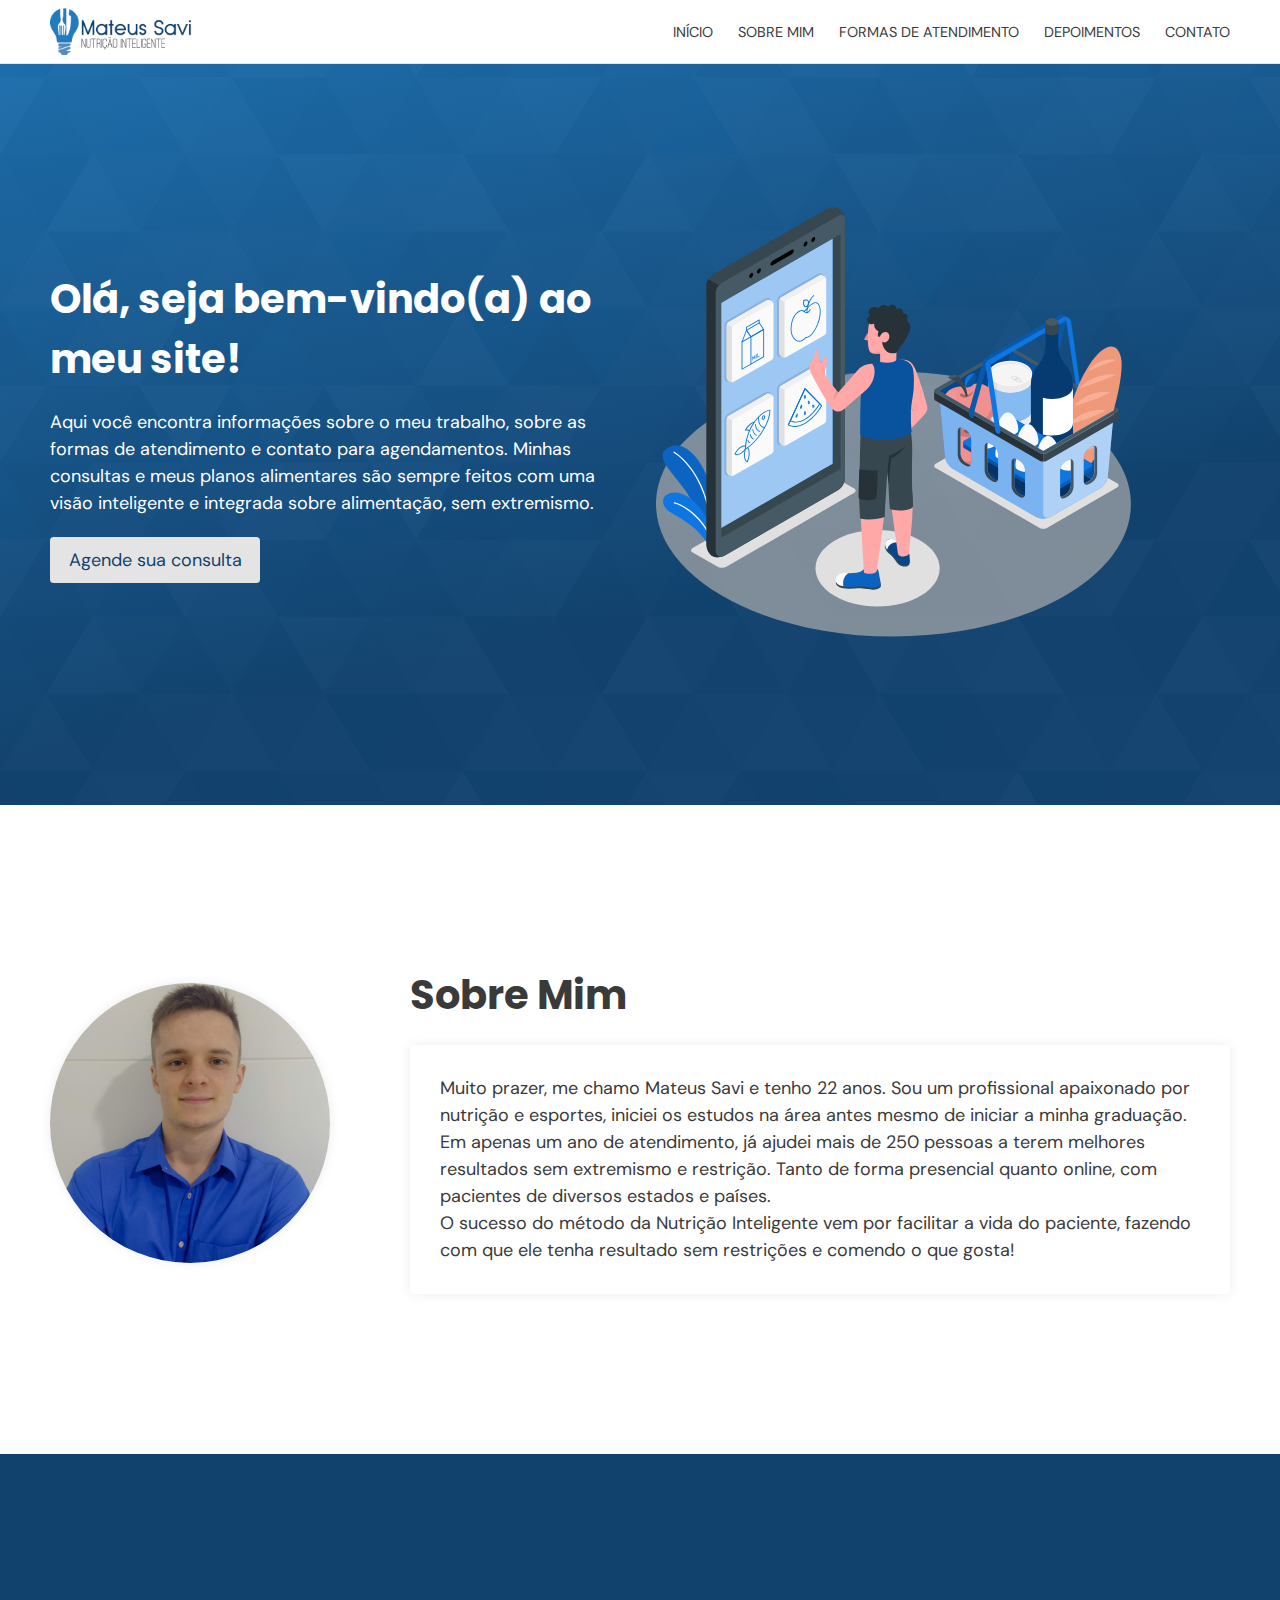
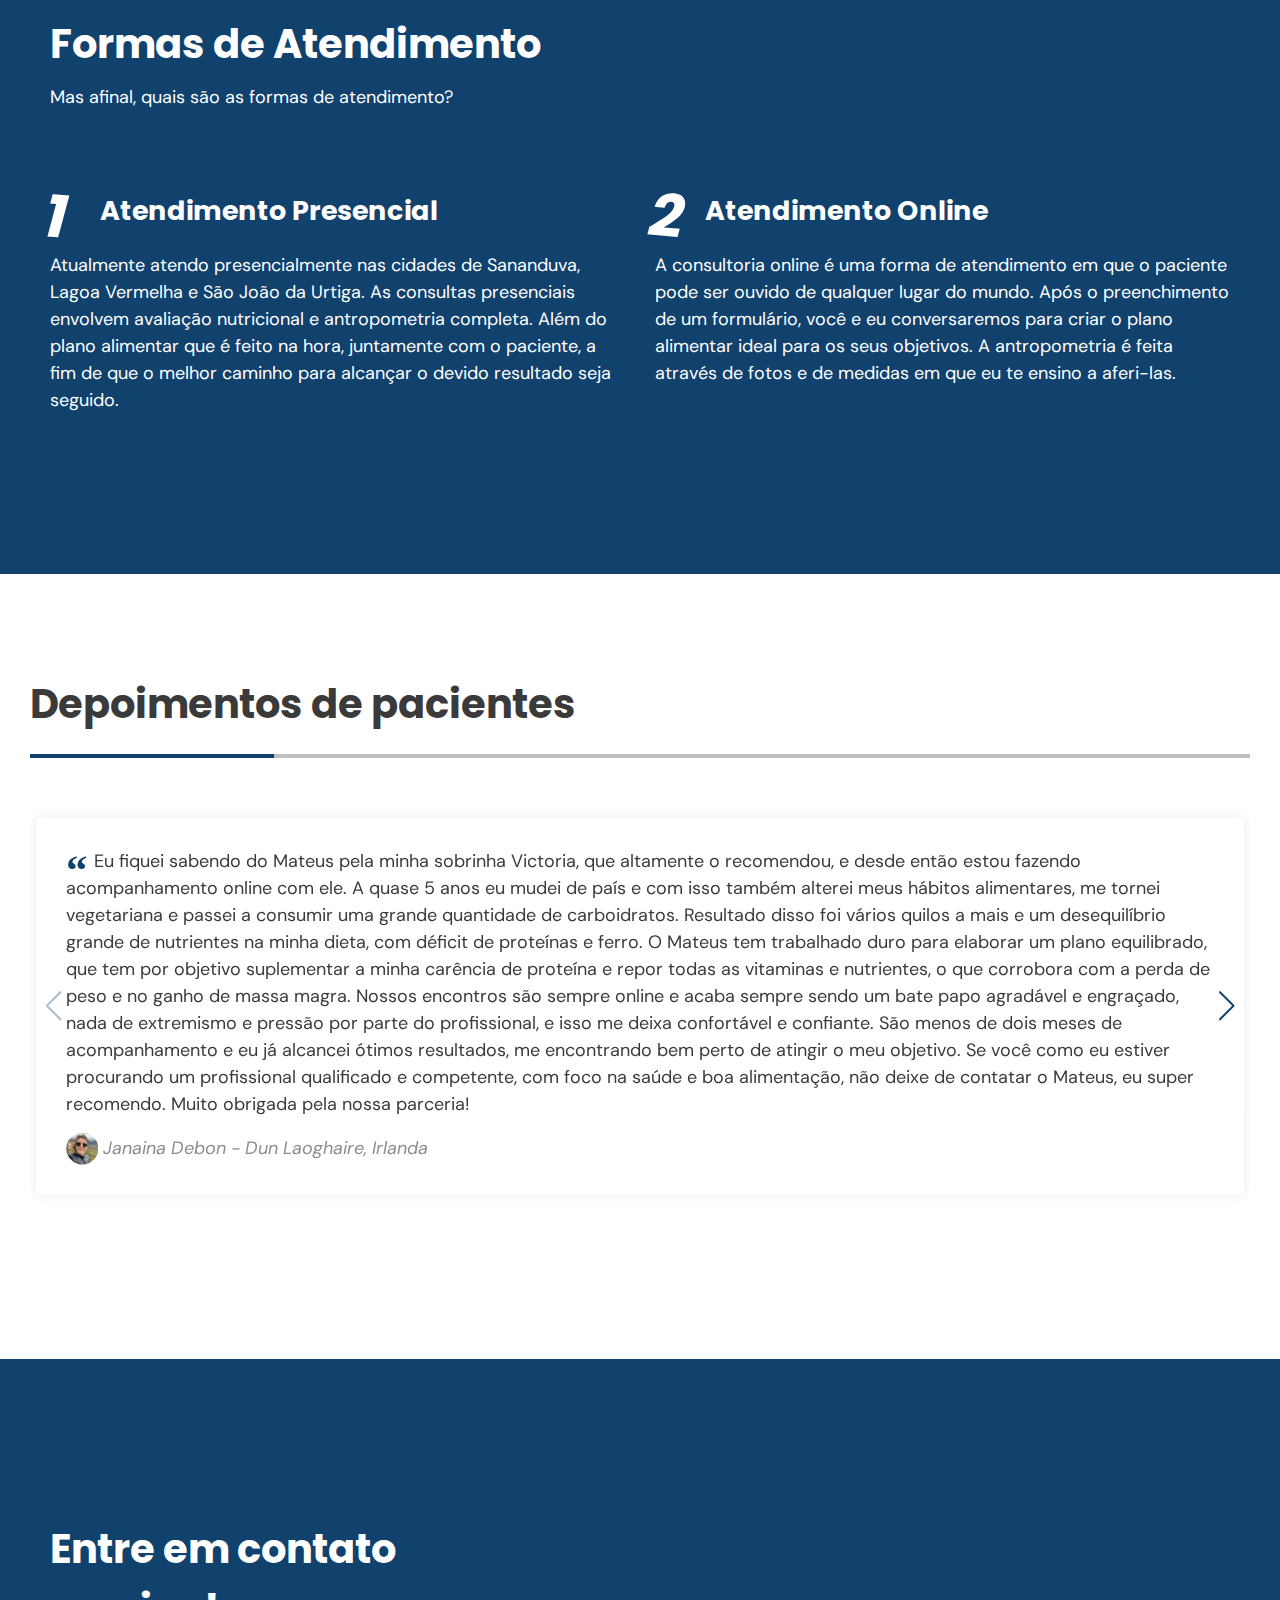
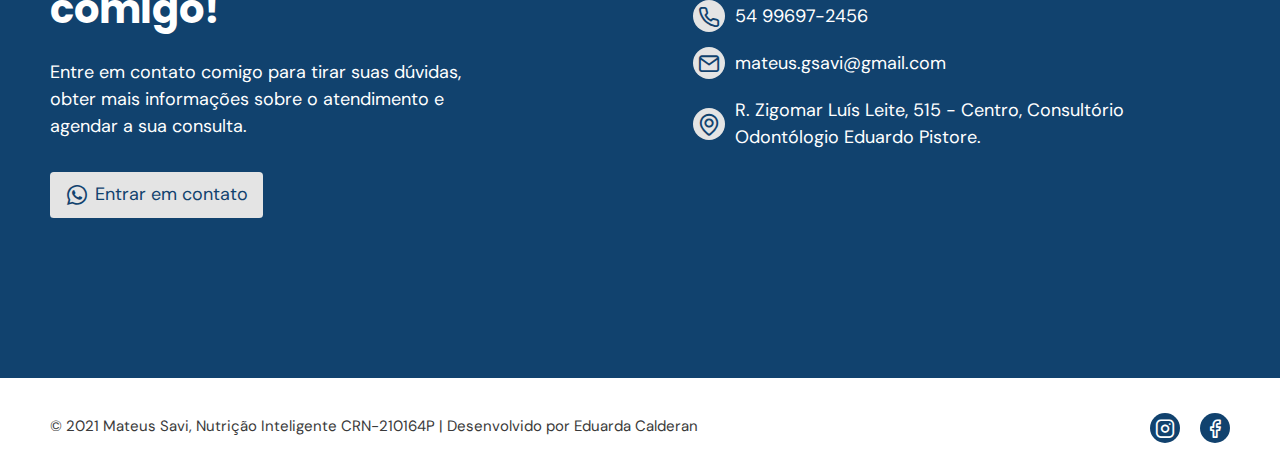
<file: index.html>
<!DOCTYPE html>
<html lang="pt-BR">
  <head>
    <meta charset="UTF-8" />
    <meta http-equiv="X-UA-Compatible" content="IE=edge" />
    <meta name="viewport" content="width=device-width, initial-scale=1.0" />
    <title>Mateus Savi, Nutrição Inteligente</title>

    <!--SWIPER-->
    <link
      rel="stylesheet"
      href="https://unpkg.com/swiper/swiper-bundle.min.css"
    />
    <link rel="preconnect" href="https://fonts.gstatic.com" />
    <link
      href="https://fonts.googleapis.com/css2?family=DM+Sans:wght@400;500;700&family=Poppins:wght@400;500;700&display=swap"
      rel="stylesheet"
    />
    <link rel="stylesheet" href="assets/icomoon (2)/style.css" />
    <link
      rel="sortcut icon"
      href="assets/img/logo lampada.png"
      type="image/png"
    />
    ;

    <link rel="stylesheet" href="css/styles.css" />
  </head>

  <body>
    <header id="header" class="white-bg">
      <nav class="container">
        <a class="logo" href="#">
          <img
            class="logo"
            src="assets/img/logo horizontal_Easy-Resize.com.jpg"
            alt="logo mateus savi, nutrição inteligente"
            width="142"
            height="auto"
        /></a>

        <div class="menu">
          <ul class="grid-menu">
            <li><a class="title" href="#home">Início</a></li>
            <li><a class="title" href="#about">Sobre Mim</a></li>
            <li>
              <a class="title" href="#forms-of-service"
                >Formas de Atendimento</a
              >
            </li>
            <li><a class="title" href="#testimonials">Depoimentos</a></li>
            <li><a class="title" href="#contact">Contato</a></li>
          </ul>
        </div>
        <div class="toggle icon-menu"></div>
        <div class="toggle icon-close"></div>
      </nav>
    </header>

    <main>
      <section id="home" class="main-bg">
        <div class="container initial-content">
          <div class="text">
            <h2>Olá, seja bem-vindo(a) ao meu site!</h2>
            <p>
              Aqui você encontra informações sobre o meu trabalho, sobre as
              formas de atendimento e contato para agendamentos. Minhas
              consultas e meus planos alimentares são sempre feitos com uma
              visão inteligente e integrada sobre alimentação, sem extremismo.
            </p>
            <a href="#contact" class="button"> Agende sua consulta </a>
          </div>
          <div class="initial-img">
            <img
              src="assets/img/amico.svg"
              alt="foto de um homem comprando comidas pelo celular, na tela do celular aparece opções como leite, maçã, peixe e melância. Ao lado do homem há uma sexta de comida com pão, peixe, ovos, bebidas e frutas."
            />
          </div>
        </div>
      </section>
      <section id="about" class="white-bg">
        <div class="container about-me">
          <div class="img">
            <img
              src="assets/img/115834635_2872079349587984_6653110876270207784_n.jpg"
              alt="foto do nutricionista Mateus Savi."
              width="280"
              height="280"
            />
          </div>
          <div class="about-content">
            <h2>Sobre Mim</h2>
            <div class="text">
              <p>
                Muito prazer, me chamo Mateus Savi e tenho 22 anos. Sou um
                profissional apaixonado por nutrição e esportes, iniciei os
                estudos na área antes mesmo de iniciar a minha graduação. ​Em
                apenas um ano de atendimento, já ajudei mais de 250 pessoas a
                terem melhores resultados sem extremismo e restrição. Tanto de
                forma presencial quanto online, com pacientes de diversos
                estados e países.
              </p>
              <p>
                O sucesso do método da Nutrição Inteligente vem por facilitar a
                vida do paciente, fazendo com que ele tenha resultado sem
                restrições e comendo o que gosta!
              </p>
            </div>
          </div>
        </div>
      </section>

      <section id="forms-of-service" class="grid-one main-bg">
        <div class="container grid-one-content">
          <h2 class="grid-main-heading">Formas de Atendimento</h2>
          <p class="grid-description">
            Mas afinal, quais são as formas de atendimento?
          </p>
          <div class="grid">
            <article>
              <h3 class="break">Atendimento Presencial</h3>
              <p>
                Atualmente atendo presencialmente nas cidades de Sananduva,
                Lagoa Vermelha e São João da Urtiga. As consultas presenciais
                envolvem avaliação nutricional e antropometria completa. Além do
                plano alimentar que é feito na hora, juntamente com o paciente,
                a fim de que o melhor caminho para alcançar o devido resultado
                seja seguido.
              </p>
            </article>
            <article>
              <h3 class="break">Atendimento Online</h3>
              <p>
                A consultoria online é uma forma de atendimento em que o
                paciente pode ser ouvido de qualquer lugar do mundo. Após o
                preenchimento de um formulário, você e eu conversaremos para
                criar o plano alimentar ideal para os seus objetivos. A
                antropometria é feita através de fotos e de medidas em que eu te
                ensino a aferi-las.
              </p>
            </article>
          </div>
        </div>
      </section>

      <section class="white-bg" id="testimonials">
        <div class="container">
          <header>
            <h2 class="title">Depoimentos de pacientes</h2>
          </header>
          <div class="testimonials swiper">
            <div class="swiper-wrapper">
              <div class="testimonial swiper-slide">
                <blockquote>
                  <p>
                    <span>&ldquo;</span>
                    Eu fiquei sabendo do Mateus pela minha sobrinha Victoria,
                    que altamente o recomendou, e desde então estou fazendo
                    acompanhamento online com ele. A quase 5 anos eu mudei de
                    país e com isso também alterei meus hábitos alimentares, me
                    tornei vegetariana e passei a consumir uma grande quantidade
                    de carboidratos. Resultado disso foi vários quilos a mais e
                    um desequilíbrio grande de nutrientes na minha dieta, com
                    déficit de proteínas e ferro. O Mateus tem trabalhado duro
                    para elaborar um plano equilibrado, que tem por objetivo
                    suplementar a minha carência de proteína e repor todas as
                    vitaminas e nutrientes, o que corrobora com a perda de peso
                    e no ganho de massa magra. Nossos encontros são sempre
                    online e acaba sempre sendo um bate papo agradável e
                    engraçado, nada de extremismo e pressão por parte do
                    profissional, e isso me deixa confortável e confiante. São
                    menos de dois meses de acompanhamento e eu já alcancei
                    ótimos resultados, me encontrando bem perto de atingir o meu
                    objetivo. Se você como eu estiver procurando um profissional
                    qualificado e competente, com foco na saúde e boa
                    alimentação, não deixe de contatar o Mateus, eu super
                    recomendo. Muito obrigada pela nossa parceria!
                  </p>
                  <cite>
                    <img
                      src="assets/img/pacientes mateus/janaina.jpg"
                      alt="foto da paciente Janaina Debon"
                    />
                    Janaina Debon - Dun Laoghaire, Irlanda
                  </cite>
                </blockquote>
              </div>
              <div class="testimonial swiper-slide">
                <blockquote>
                  <p>
                    <span>&ldquo;</span>
                    Procurei o nutricionista Mateus no meio da pandemia, quando
                    percebi uma certa necessidade de melhorar tanto minha
                    qualidade de vida quanto a própria questão estética. Tomei
                    essa decisão porque às vezes a despreocupação se torna
                    preocupante, e quando percebi essa realidade, o Mateus me
                    pareceu ser o profissional que mudaria o meu jeito de
                    pensar. Acabei me surpreendendo positivamente, porque ele
                    foi o responsável por mudar a minha relação com a comida e
                    com a rotina de exercícios físicos. Hoje eu sou uma pessoa
                    diferente, e devo grande parte dessa mudança a ele. Penso
                    que essa é a importância de escolhermos um profissional que
                    nos apresenta a nutrição não como uma utopia quase
                    inalcançável, mas como um somatório de força de vontade,
                    disciplina e autocontrole, visto que não é preciso abrir mão
                    de nada para se ter um estilo de vida mais saudável. Minha
                    escolha foi assertiva!
                  </p>
                  <cite>
                    <img
                      src="assets/img/pacientes mateus/5d726020-5c81-411f-be32-fe66555203ee.jpg"
                      alt="foto da paciente Gabriela Zanin"
                    />
                    Gabriela Zanin - São João da Urtiga, RS
                  </cite>
                </blockquote>
              </div>
              <div class="testimonial swiper-slide">
                <blockquote class="space">
                  <p>
                    <span>&ldquo;</span>
                    Há um ano atrás procurei o Mateus com o intuito de melhorar
                    minha saúde no geral, sono, intestino. Enfim, eu já vinha de
                    um período de dietas e precisávamos de uma estratégia que
                    fizesse meu corpo reagir novamente. E conseguimos! Com um
                    cardápio simples recheado de alimentos que eu gosto, a dieta
                    se tornou fácil de ser seguida. Não deixei em momento algum
                    de comer alimentos nos quais eu me indentifico. Hoje estou
                    no meu melhor momento, com apenas 1 kilo a menos do que eu
                    pesava há um ano atrás e -5% de gordura. Ganhei saúde,
                    desempenho nos treinos e qualidade de vida, o corpo mais
                    bonito é uma consequência de tudo isso. Gratidão Nutri
                    Mateus!
                  </p>
                  <cite>
                    <img
                      src="assets/img/pacientes mateus/amanda.jpg"
                      alt="foto da paciente Amanda Brambatti"
                    />
                    Amanda Brambatti - Sananduva, RS
                  </cite>
                </blockquote>
              </div>
              <div class="testimonial swiper-slide">
                <blockquote class="space">
                  <p>
                    <span>&ldquo;</span>
                    Quando decidi que estava muito acima do peso, resolvi
                    procurar uma academia para perder peso. Foi onde conheci
                    Mateus Savi, que não só me ajudou na forma de como me
                    alimento, mas também na forma de pensar sobre uma
                    alimentação saudável. Foi aí que obtive ótimos resultados no
                    corpo e, principalmente, na mente. Por isso, não o considero
                    apenas um nutricionista, mas sim um amigo que me ajudou em
                    uma fase difícil da minha vida.
                  </p>
                  <cite>
                    <img
                      src="assets/img/pacientes mateus/delso ribeiro.jpg"
                      alt="foto do paciente Delso Ribeiro"
                    />
                    Delso Ribeiro - Lagoa Vermelha, RS
                  </cite>
                </blockquote>
              </div>
              <div class="testimonial swiper-slide">
                <blockquote class="space">
                  <p>
                    <span>&ldquo;</span>
                    Quando iniciei o acompanhamento com o Mateus, vinha de
                    várias dietas restritivas onde o terrorismo nutricional
                    estava presente, passei anos demonizando alimentos e
                    convivendo com uma distorção de imagem e uma relação
                    problemática com a comida. Agora, depois de 3 meses de
                    acompanhamento já consigo perceber bons resultados não
                    somente no físico, mas também no psicológico, em se tratando
                    da minha relação com os alimentos e com o meu corpo. Ele
                    torna o processo mais fácil pois faz com que a alimentação
                    seja prazerosa e prática, sem complicações, grandes gastos
                    ou receitas elaboradas que dificultem a adesão ao plano
                    alimentar. Agora sinto prazer em me alimentar bem e levar
                    uma vida mais saudável, devo isso ao seu trabalho excelente.
                  </p>
                  <cite>
                    <img
                      src="assets/img/pacientes mateus/taina.jpg"
                      alt="foto da paciente Tainá Scariot"
                    />
                    Tainá Scariot - Ibiaçá, RS
                  </cite>
                </blockquote>
              </div>
            </div>
            <div class="swiper-button-next"></div>
            <div class="swiper-button-prev"></div>
            <div class="swiper-pagination"></div>
          </div>
        </div>
      </section>

      <section class="main-bg" id="contact">
        <div class="container contact-content">
          <div class="text">
            <h2 class="title">Entre em contato comigo!</h2>
            <p>
              Entre em contato comigo para tirar suas dúvidas, obter mais
              informações sobre o atendimento e agendar a sua consulta.
            </p>
            <a
              href="https://api.whatsapp.com/send/?phone=555496972456&text&app_absent=0"
              class="button"
              target="_blank"
            >
              <i class="icon-whatsapp"></i>Entrar em contato</a
            >
          </div>

          <div class="links">
            <ul class="grid">
              <li class="phone">
                <i class="icon-phone"></i>
                54 99697-2456
              </li>
              <li><i class="icon-mail"></i>mateus.gsavi@gmail.com</li>
              <li>
                <i class="icon-map-pin"></i>

                R. Zigomar Luís Leite, 515 - Centro, Consultório Odontólogio
                Eduardo Pistore.
              </li>
            </ul>
          </div>
        </div>
      </section>
    </main>

    <footer id="footer" class="white-bg container">
      <div class="brand">
        <p>
          © 2021 Mateus Savi, Nutrição Inteligente CRN-210164P | Desenvolvido
          por Eduarda Calderan
        </p>
      </div>
      <div class="social-network">
        <a href="https://www.instagram.com/nutricionistamateus/" target="_blank"
          ><i class="icon-instagram"></i
        ></a>
        <a href="https://www.facebook.com/mateusgsavi" target="_blank">
          <i class="icon-facebook"></i>
        </a>
      </div>
    </footer>

    <a href="#home" class="back-to-top"><i class="icon-arrow-up"></i></a>

    <!--SWIPER-->
    <script src="https://unpkg.com/swiper/swiper-bundle.min.js"></script>

    <!--MEUJS-->
    <script src="javascript/main.js"></script>
  </body>
</html>
</file>
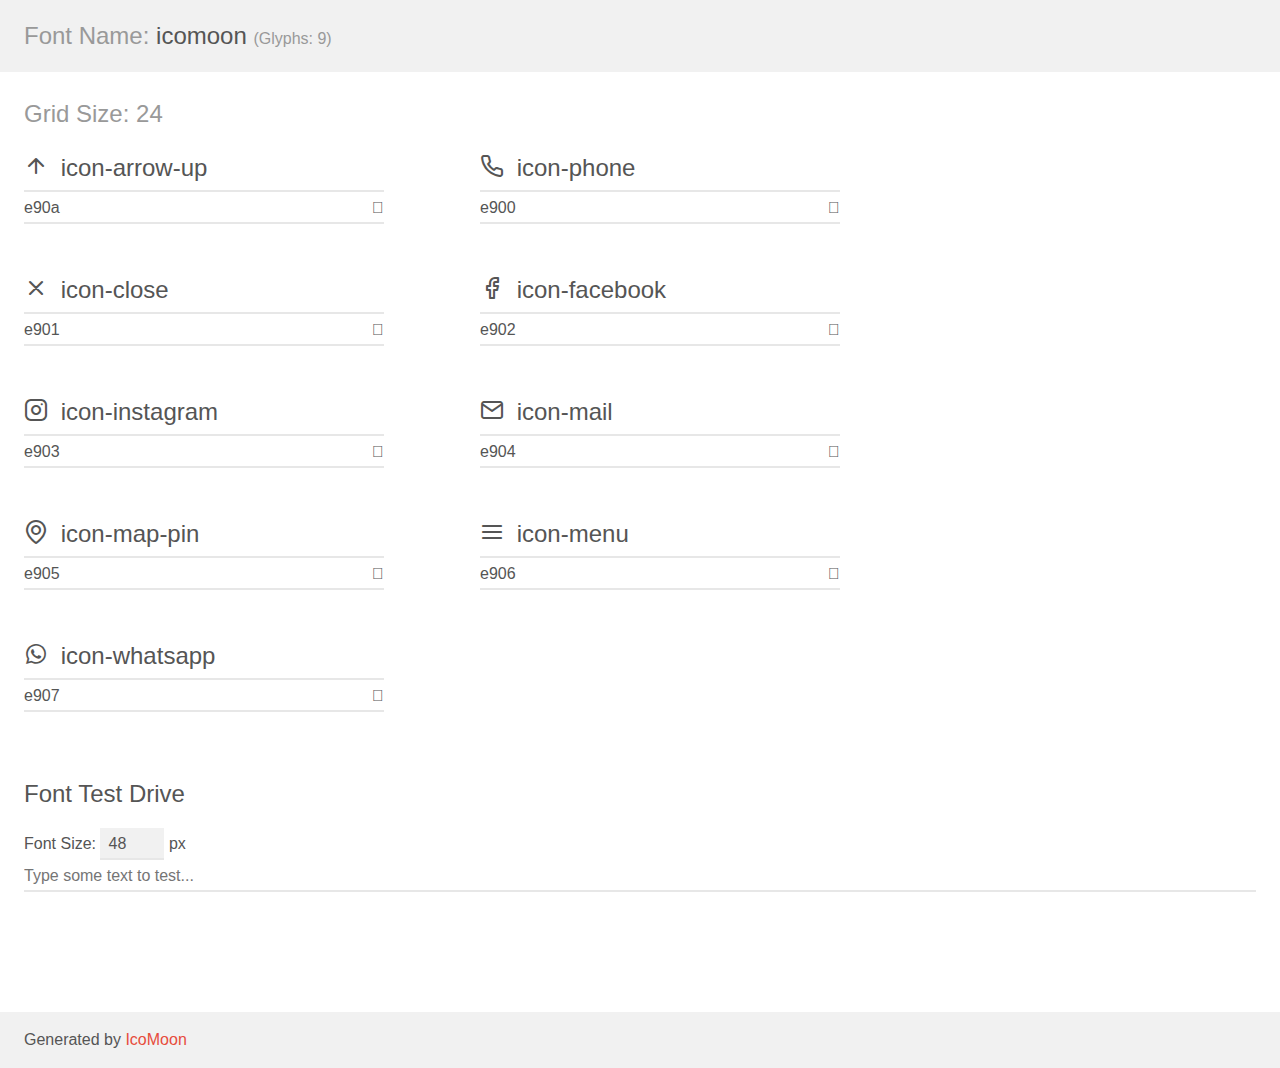
<file: assets/icomoon (2)/demo.html>
<!doctype html>
<html>
<head>
    <meta charset="utf-8">
    <title>IcoMoon Demo</title>
    <meta name="description" content="An Icon Font Generated By IcoMoon.io">
    <meta name="viewport" content="width=device-width, initial-scale=1">
    <link rel="stylesheet" href="demo-files/demo.css">
    <link rel="stylesheet" href="style.css"></head>
<body>
    <div class="bgc1 clearfix">
        <h1 class="mhmm mvm"><span class="fgc1">Font Name:</span> icomoon <small class="fgc1">(Glyphs:&nbsp;9)</small></h1>
    </div>
    <div class="clearfix mhl ptl">
        <h1 class="mvm mtn fgc1">Grid Size: 24</h1>
        <div class="glyph fs1">
            <div class="clearfix bshadow0 pbs">
                <span class="icon-arrow-up"></span>
                <span class="mls"> icon-arrow-up</span>
            </div>
            <fieldset class="fs0 size1of1 clearfix hidden-false">
                <input type="text" readonly value="e90a" class="unit size1of2" />
                <input type="text" maxlength="1" readonly value="&#xe90a;" class="unitRight size1of2 talign-right" />
            </fieldset>
            <div class="fs0 bshadow0 clearfix hidden-true">
                <span class="unit pvs fgc1">liga: </span>
                <input type="text" readonly value="" class="liga unitRight" />
            </div>
        </div>
        <div class="glyph fs1">
            <div class="clearfix bshadow0 pbs">
                <span class="icon-phone"></span>
                <span class="mls"> icon-phone</span>
            </div>
            <fieldset class="fs0 size1of1 clearfix hidden-false">
                <input type="text" readonly value="e900" class="unit size1of2" />
                <input type="text" maxlength="1" readonly value="&#xe900;" class="unitRight size1of2 talign-right" />
            </fieldset>
            <div class="fs0 bshadow0 clearfix hidden-true">
                <span class="unit pvs fgc1">liga: </span>
                <input type="text" readonly value="" class="liga unitRight" />
            </div>
        </div>
        <div class="glyph fs1">
            <div class="clearfix bshadow0 pbs">
                <span class="icon-close"></span>
                <span class="mls"> icon-close</span>
            </div>
            <fieldset class="fs0 size1of1 clearfix hidden-false">
                <input type="text" readonly value="e901" class="unit size1of2" />
                <input type="text" maxlength="1" readonly value="&#xe901;" class="unitRight size1of2 talign-right" />
            </fieldset>
            <div class="fs0 bshadow0 clearfix hidden-true">
                <span class="unit pvs fgc1">liga: </span>
                <input type="text" readonly value="" class="liga unitRight" />
            </div>
        </div>
        <div class="glyph fs1">
            <div class="clearfix bshadow0 pbs">
                <span class="icon-facebook"></span>
                <span class="mls"> icon-facebook</span>
            </div>
            <fieldset class="fs0 size1of1 clearfix hidden-false">
                <input type="text" readonly value="e902" class="unit size1of2" />
                <input type="text" maxlength="1" readonly value="&#xe902;" class="unitRight size1of2 talign-right" />
            </fieldset>
            <div class="fs0 bshadow0 clearfix hidden-true">
                <span class="unit pvs fgc1">liga: </span>
                <input type="text" readonly value="" class="liga unitRight" />
            </div>
        </div>
        <div class="glyph fs1">
            <div class="clearfix bshadow0 pbs">
                <span class="icon-instagram"></span>
                <span class="mls"> icon-instagram</span>
            </div>
            <fieldset class="fs0 size1of1 clearfix hidden-false">
                <input type="text" readonly value="e903" class="unit size1of2" />
                <input type="text" maxlength="1" readonly value="&#xe903;" class="unitRight size1of2 talign-right" />
            </fieldset>
            <div class="fs0 bshadow0 clearfix hidden-true">
                <span class="unit pvs fgc1">liga: </span>
                <input type="text" readonly value="" class="liga unitRight" />
            </div>
        </div>
        <div class="glyph fs1">
            <div class="clearfix bshadow0 pbs">
                <span class="icon-mail"></span>
                <span class="mls"> icon-mail</span>
            </div>
            <fieldset class="fs0 size1of1 clearfix hidden-false">
                <input type="text" readonly value="e904" class="unit size1of2" />
                <input type="text" maxlength="1" readonly value="&#xe904;" class="unitRight size1of2 talign-right" />
            </fieldset>
            <div class="fs0 bshadow0 clearfix hidden-true">
                <span class="unit pvs fgc1">liga: </span>
                <input type="text" readonly value="" class="liga unitRight" />
            </div>
        </div>
        <div class="glyph fs1">
            <div class="clearfix bshadow0 pbs">
                <span class="icon-map-pin"></span>
                <span class="mls"> icon-map-pin</span>
            </div>
            <fieldset class="fs0 size1of1 clearfix hidden-false">
                <input type="text" readonly value="e905" class="unit size1of2" />
                <input type="text" maxlength="1" readonly value="&#xe905;" class="unitRight size1of2 talign-right" />
            </fieldset>
            <div class="fs0 bshadow0 clearfix hidden-true">
                <span class="unit pvs fgc1">liga: </span>
                <input type="text" readonly value="" class="liga unitRight" />
            </div>
        </div>
        <div class="glyph fs1">
            <div class="clearfix bshadow0 pbs">
                <span class="icon-menu"></span>
                <span class="mls"> icon-menu</span>
            </div>
            <fieldset class="fs0 size1of1 clearfix hidden-false">
                <input type="text" readonly value="e906" class="unit size1of2" />
                <input type="text" maxlength="1" readonly value="&#xe906;" class="unitRight size1of2 talign-right" />
            </fieldset>
            <div class="fs0 bshadow0 clearfix hidden-true">
                <span class="unit pvs fgc1">liga: </span>
                <input type="text" readonly value="" class="liga unitRight" />
            </div>
        </div>
        <div class="glyph fs1">
            <div class="clearfix bshadow0 pbs">
                <span class="icon-whatsapp"></span>
                <span class="mls"> icon-whatsapp</span>
            </div>
            <fieldset class="fs0 size1of1 clearfix hidden-false">
                <input type="text" readonly value="e907" class="unit size1of2" />
                <input type="text" maxlength="1" readonly value="&#xe907;" class="unitRight size1of2 talign-right" />
            </fieldset>
            <div class="fs0 bshadow0 clearfix hidden-true">
                <span class="unit pvs fgc1">liga: </span>
                <input type="text" readonly value="" class="liga unitRight" />
            </div>
        </div>
    </div>

    <!--[if gt IE 8]><!-->
    <div class="mhl clearfix mbl">
        <h1>Font Test Drive</h1>
        <label>
            Font Size: <input id="fontSize" type="number" class="textbox0 mbm"
            min="8" value="48" />
            px
        </label>
        <input id="testText" type="text" class="phl size1of1 mvl"
        placeholder="Type some text to test..." value=""/>
        <div id="testDrive" class="icon-" style="font-family: icomoon">&nbsp;
        </div>
    </div>
    <!--<![endif]-->
    <div class="bgc1 clearfix">
        <p class="mhl">Generated by <a href="https://icomoon.io/app">IcoMoon</a></p>
    </div>

    <script src="demo-files/demo.js"></script>
</body>
</html>
</file>
<file: assets/icomoon (2)/style.css>
@font-face {
  font-family: 'icomoon';
  src:  url('fonts/icomoon.eot?s4632l');
  src:  url('fonts/icomoon.eot?s4632l#iefix') format('embedded-opentype'),
    url('fonts/icomoon.ttf?s4632l') format('truetype'),
    url('fonts/icomoon.woff?s4632l') format('woff'),
    url('fonts/icomoon.svg?s4632l#icomoon') format('svg');
  font-weight: normal;
  font-style: normal;
  font-display: block;
}

[class^="icon-"], [class*=" icon-"] {
  /* use !important to prevent issues with browser extensions that change fonts */
  font-family: 'icomoon' !important;
  speak: never;
  font-style: normal;
  font-weight: normal;
  font-variant: normal;
  text-transform: none;
  line-height: 1;

  /* Better Font Rendering =========== */
  -webkit-font-smoothing: antialiased;
  -moz-osx-font-smoothing: grayscale;
}

.icon-arrow-up:before {
  content: "\e90a";
}
.icon-phone:before {
  content: "\e900";
}
.icon-close:before {
  content: "\e901";
}
.icon-facebook:before {
  content: "\e902";
}
.icon-instagram:before {
  content: "\e903";
}
.icon-mail:before {
  content: "\e904";
}
.icon-map-pin:before {
  content: "\e905";
}
.icon-menu:before {
  content: "\e906";
}
.icon-whatsapp:before {
  content: "\e907";
}
</file>
<file: css/styles.css>
:root {
  --primary-color: #3a3a3a; /*variantes*/
  --white-color: #ffffff;
  --light-gray-color: #e4e4e4;
  --title-blue-color: #217bbf;
  --light-blue: #528cc0;
  --body-color: #11426e;
  --gap: 3rem;
}

* {
  margin: 0;
  padding: 0;
  box-sizing: border-box;
}

html {
  font-size: 62.5%;
  scroll-behavior: smooth;
}

body {
  color: var(--primary-color);
  line-height: 1.5;
  font-family: 'DM Sans', sans-serif;
  font-size: 1.8rem;
}

section {
  width: 100%;
}

h1,
h2,
h3 {
  font-family: 'Poppins', sans-serif;
}

h2 {
  font-size: 4rem;
  margin-bottom: 2rem;
}

h3 {
  font-size: 2.7rem;
}

a {
  text-decoration: none;
}

a.title {
  text-transform: uppercase;
}

/*LAYOUT*/

.main-bg {
  background-color: var(--body-color);
  background-image: url("data:image/svg+xml,%3Csvg xmlns='http://www.w3.org/2000/svg' width='100%25'%3E%3Cdefs%3E%3ClinearGradient id='a' gradientUnits='userSpaceOnUse' x1='0' x2='0' y1='0' y2='100%25' gradientTransform='rotate(167,683,300)'%3E%3Cstop offset='0' stop-color='%2311426e'/%3E%3Cstop offset='1' stop-color='%23217bbf'/%3E%3C/linearGradient%3E%3Cpattern patternUnits='userSpaceOnUse' id='b' width='555' height='462.5' x='0' y='0' viewBox='0 0 1080 900'%3E%3Cg fill-opacity='0.02'%3E%3Cpolygon fill='%23444' points='90 150 0 300 180 300'/%3E%3Cpolygon points='90 150 180 0 0 0'/%3E%3Cpolygon fill='%23AAA' points='270 150 360 0 180 0'/%3E%3Cpolygon fill='%23DDD' points='450 150 360 300 540 300'/%3E%3Cpolygon fill='%23999' points='450 150 540 0 360 0'/%3E%3Cpolygon points='630 150 540 300 720 300'/%3E%3Cpolygon fill='%23DDD' points='630 150 720 0 540 0'/%3E%3Cpolygon fill='%23444' points='810 150 720 300 900 300'/%3E%3Cpolygon fill='%23FFF' points='810 150 900 0 720 0'/%3E%3Cpolygon fill='%23DDD' points='990 150 900 300 1080 300'/%3E%3Cpolygon fill='%23444' points='990 150 1080 0 900 0'/%3E%3Cpolygon fill='%23DDD' points='90 450 0 600 180 600'/%3E%3Cpolygon points='90 450 180 300 0 300'/%3E%3Cpolygon fill='%23666' points='270 450 180 600 360 600'/%3E%3Cpolygon fill='%23AAA' points='270 450 360 300 180 300'/%3E%3Cpolygon fill='%23DDD' points='450 450 360 600 540 600'/%3E%3Cpolygon fill='%23999' points='450 450 540 300 360 300'/%3E%3Cpolygon fill='%23999' points='630 450 540 600 720 600'/%3E%3Cpolygon fill='%23FFF' points='630 450 720 300 540 300'/%3E%3Cpolygon points='810 450 720 600 900 600'/%3E%3Cpolygon fill='%23DDD' points='810 450 900 300 720 300'/%3E%3Cpolygon fill='%23AAA' points='990 450 900 600 1080 600'/%3E%3Cpolygon fill='%23444' points='990 450 1080 300 900 300'/%3E%3Cpolygon fill='%23222' points='90 750 0 900 180 900'/%3E%3Cpolygon points='270 750 180 900 360 900'/%3E%3Cpolygon fill='%23DDD' points='270 750 360 600 180 600'/%3E%3Cpolygon points='450 750 540 600 360 600'/%3E%3Cpolygon points='630 750 540 900 720 900'/%3E%3Cpolygon fill='%23444' points='630 750 720 600 540 600'/%3E%3Cpolygon fill='%23AAA' points='810 750 720 900 900 900'/%3E%3Cpolygon fill='%23666' points='810 750 900 600 720 600'/%3E%3Cpolygon fill='%23999' points='990 750 900 900 1080 900'/%3E%3Cpolygon fill='%23999' points='180 0 90 150 270 150'/%3E%3Cpolygon fill='%23444' points='360 0 270 150 450 150'/%3E%3Cpolygon fill='%23FFF' points='540 0 450 150 630 150'/%3E%3Cpolygon points='900 0 810 150 990 150'/%3E%3Cpolygon fill='%23222' points='0 300 -90 450 90 450'/%3E%3Cpolygon fill='%23FFF' points='0 300 90 150 -90 150'/%3E%3Cpolygon fill='%23FFF' points='180 300 90 450 270 450'/%3E%3Cpolygon fill='%23666' points='180 300 270 150 90 150'/%3E%3Cpolygon fill='%23222' points='360 300 270 450 450 450'/%3E%3Cpolygon fill='%23FFF' points='360 300 450 150 270 150'/%3E%3Cpolygon fill='%23444' points='540 300 450 450 630 450'/%3E%3Cpolygon fill='%23222' points='540 300 630 150 450 150'/%3E%3Cpolygon fill='%23AAA' points='720 300 630 450 810 450'/%3E%3Cpolygon fill='%23666' points='720 300 810 150 630 150'/%3E%3Cpolygon fill='%23FFF' points='900 300 810 450 990 450'/%3E%3Cpolygon fill='%23999' points='900 300 990 150 810 150'/%3E%3Cpolygon points='0 600 -90 750 90 750'/%3E%3Cpolygon fill='%23666' points='0 600 90 450 -90 450'/%3E%3Cpolygon fill='%23AAA' points='180 600 90 750 270 750'/%3E%3Cpolygon fill='%23444' points='180 600 270 450 90 450'/%3E%3Cpolygon fill='%23444' points='360 600 270 750 450 750'/%3E%3Cpolygon fill='%23999' points='360 600 450 450 270 450'/%3E%3Cpolygon fill='%23666' points='540 600 630 450 450 450'/%3E%3Cpolygon fill='%23222' points='720 600 630 750 810 750'/%3E%3Cpolygon fill='%23FFF' points='900 600 810 750 990 750'/%3E%3Cpolygon fill='%23222' points='900 600 990 450 810 450'/%3E%3Cpolygon fill='%23DDD' points='0 900 90 750 -90 750'/%3E%3Cpolygon fill='%23444' points='180 900 270 750 90 750'/%3E%3Cpolygon fill='%23FFF' points='360 900 450 750 270 750'/%3E%3Cpolygon fill='%23AAA' points='540 900 630 750 450 750'/%3E%3Cpolygon fill='%23FFF' points='720 900 810 750 630 750'/%3E%3Cpolygon fill='%23222' points='900 900 990 750 810 750'/%3E%3Cpolygon fill='%23222' points='1080 300 990 450 1170 450'/%3E%3Cpolygon fill='%23FFF' points='1080 300 1170 150 990 150'/%3E%3Cpolygon points='1080 600 990 750 1170 750'/%3E%3Cpolygon fill='%23666' points='1080 600 1170 450 990 450'/%3E%3Cpolygon fill='%23DDD' points='1080 900 1170 750 990 750'/%3E%3C/g%3E%3C/pattern%3E%3C/defs%3E%3Crect x='0' y='0' fill='url(%23a)' width='100%25' height='100%25'/%3E%3Crect x='0' y='0' fill='url(%23b)' width='100%25' height='100%25'/%3E%3C/svg%3E");
  /* background by SVGBackgrounds.com */
  background-attachment: fixed;
  background-size: cover;
  background-position: center center;
  color: var(--white-color);
}

.white-bg {
  background: var(--white-color);
}

.container {
  max-width: 130rem;
  margin: 0 auto;
  padding: 16rem 5rem;
}

#header {
  position: fixed;
  top: 0;
  left: 0;
  right: 0;
  width: 100%;
  z-index: 100;
  border-bottom: 0.1rem solid #e4e4e4;
}

#header nav {
  display: flex;
  justify-content: space-between;
  align-items: center;
  width: 100%;
  padding: 0 5rem;
}

#header.scroll {
  box-shadow: 0px 0px 12px rgba(0, 0, 0, 0.1);
}

/*navigation*/

#header nav .menu ul.grid-menu {
  list-style: none;
  display: grid;
  grid-auto-flow: column;
  gap: 2.5rem;
}

#header nav .menu ul li a {
  font-size: 1.44rem;

  color: var(--primary-color);
  position: relative;
}

#header nav .menu ul.grid-menu li a::after {
  content: '';
  position: absolute;
  bottom: -0.5rem;
  left: 50%;
  width: 0%;
  height: 0.2rem;
  background-color: var(--light-blue);
  transition: all 350ms ease-in-out;
}

#header nav .menu ul.grid-menu li a:hover::after {
  width: 50%;
  left: 25%;
}

#header nav .toggle {
  display: none;
  cursor: pointer;
}

/*SCPACINg*/
main {
  margin-top: 2rem;
}

/*HOME*/

#home .initial-content {
  display: grid;
  grid-template-columns: 1fr 1fr;
  gap: 3.2rem;
}

#home .text {
  display: flex;
  flex-flow: column wrap;
  justify-content: center;
}

#home a.button {
  background-color: var(--light-gray-color);
  color: var(--body-color);
  display: flex;
  justify-content: center;
  padding: 0 1.5rem;
  height: 4.6rem;
  width: 21rem;
  align-items: center;
  border-radius: 0.384rem;
  transform: background 0.5s;
  margin-top: 2rem;
}
#home a.button:hover {
  background-color: var(--title-blue-color);
  color: var(--white-color);
}

.initial-img img,
.initial-img svg {
  max-width: 100%;
  height: 43rem;
}

/*ABOUT*/

#about .about-me {
  display: grid;
  grid-auto-flow: column;
  gap: 8rem;
}

#about .text {
  padding: 3rem;
  background-color: var(--white-color);
  box-shadow: 0px 0px 12px rgb(0 0 0 / 8%);
  border-radius: 0.4rem;
}

#about h2 {
  color: var(--primary-color);
}

#about .img img {
  border-radius: 50%;
  box-shadow: 0px 0px 12px rgb(0 0 0 / 8%);
}

#about .img {
  margin-top: 1.84rem;
}

/*FORMS OF SERVICES*/
#forms-of-service .grid-one-content {
  display: flex;
  flex-flow: column wrap;
  justify-content: center;
}

#forms-of-service .grid-main-heading {
  margin-bottom: 1rem;
}

#forms-of-service .grid-description {
  padding-bottom: 8rem;
}

#forms-of-service .grid {
  display: grid;
  grid-template-columns: repeat(2, 1fr);
  gap: var(--gap);
  counter-reset: grid-counter;
}

#forms-of-service .grid h3 {
  position: relative;
  padding-left: 5rem;
  padding-bottom: 2rem;
}

#forms-of-service .grid h3::before {
  counter-increment: grid-counter;
  content: counter(grid-counter);
  position: absolute;
  font-size: 6rem;
  font-style: italic;
  top: -2rem;
  left: -0.5rem;
  transform: rotate(5deg);
}

/*TESTIMONIALS*/

#testimonials .container {
  padding: 10rem 3rem;
  margin-left: 0;
  margin-right: 0;
  margin: auto;
}

#testimonials .container header h2 {
  color: var(--primary-color);
}

#testimonials blockquote {
  padding: 3rem;

  box-shadow: 0px 0px 12px rgba(0, 0, 0, 0.08);
  border-radius: 0.4rem;
}

#testimonials blockquote p {
  position: relative;
  text-indent: 2.8rem;
  margin-bottom: 1.5rem;
  color: var(--primary-color);
}

#testimonials blockquote p span {
  font: 700 4.3rem serif;
  position: absolute;
  top: -0.275rem;
  left: -2.85rem;
  color: var(--body-color);
}

#testimonials cite {
  display: flex;
  align-items: center;
  color: #727272d0;
}

#testimonials cite img {
  width: 3.2rem;
  height: 3.2rem;
  object-fit: cover;
  clip-path: circle();
  margin-right: 0.5rem;
}

#testimonials blockquote.space {
  padding: 5rem;
}

/*SWIPER*/
.swiper-slide {
  height: auto;
  padding: 6.4rem 0.64rem;
}

.swiper-pagination-progressbar .swiper-pagination-progressbar-fill {
  background-color: var(--body-color);
}

.swiper {
  width: 100%;
  height: 100%;
}
.swiper-button-next,
.swiper-button-prev {
  color: var(--body-color);
}

.swiper-button-next:after,
.swiper-button-prev:after {
  font-size: 3rem;
}

/*CONTACT*/

#contact .contact-content {
  display: grid;
  grid-auto-flow: column;
}

#contact .contact-content .text {
  margin-right: 23rem;
}

#contact .contact-content .text p {
  margin-bottom: 3.2rem;
}

#contact .button {
  background-color: var(--light-gray-color);
  color: var(--body-color);
  display: inline-flex;
  padding: 0 1.5rem;
  height: 4.6rem;
  align-items: center;
  border-radius: 0.384rem;
  transform: background 0.5s;
}
#contact .button:hover {
  background-color: var(--title-blue-color);
  color: var(--white-color);
}

#contact .links ul.grid {
  display: grid;
  gap: 2rem;
  margin-top: 8.4rem;
}

#contact .links ul.grid li {
  list-style: none;
  position: relative;
  align-items: center;
  display: flex;
  align-items: center;
}

#contact .links ul.grid li i {
  background-color: var(--light-gray-color);
  color: var(--body-color);
  padding: 0.5rem;
  border-radius: 50%;
  position: absolute;
  left: -4.2rem;
  font-size: 2.2rem;
}

#contact .contact-content i.icon-whatsapp {
  margin-right: 0.625rem;
  font-size: 2.4rem;
}

#contact .contact-content .links ul.grid li.phone a {
  color: var(--white-color);
}

/*FOOTER*/

#footer {
  display: grid;
  grid-auto-flow: column;
  padding: 3rem 5rem;
  align-items: center;
  justify-content: space-between;
}

.social-network {
  display: grid;
  grid-auto-flow: column;
  width: fit-content;
  margin-top: 0.54rem;
}

#footer .social-network a i {
  font-size: 2rem;
  color: var(--white-color);
  background-color: var(--body-color);
  padding: 0.5rem;
  border-radius: 50%;
  display: inline-block;
  transition: 0.3s;
}

#footer .social-network a i:hover {
  transform: translateY(-8px);
}

.brand p {
  font-size: 1.5rem;
}

.icon-instagram {
  margin-right: 2rem;
}

/*back to top*/

.back-to-top {
  background-color: var(--white-color);
  position: fixed;
  right: 1.5rem;
  bottom: 1.5rem;
  padding: 0.5rem;

  clip-path: circle();
  color: var(--body-color);
  line-height: 0;

  visibility: hidden;
  opacity: 0;
  transition: 0.3s;
  transform: translateY(100%);
}

.back-to-top.show {
  visibility: visible;
  opacity: 1;
  transform: translateY(0);
}

.back-to-top .icon-arrow-up {
  font-size: 2rem;
}

/*RESPONSIVE*/
@media (max-width: 1198px) {
  #home img {
    width: 45rem;
  }
}

@media (max-width: 1130px) {
  h2 {
    font-size: 3.5rem;
  }

  #home img {
    width: 38rem;
  }

  #forms-of-service .grid h3 {
    font-size: 2.5rem;
  }

  #contact .contact-content .text {
    margin-right: 15rem;
  }
}

@media (max-width: 991px) {
  h2 {
    font-size: 3rem;
  }

  /*header*/
  #header nav .menu ul.grid-menu {
    gap: 2rem;
  }

  #header nav .menu ul.grid-menu li a.title {
    text-transform: none;
    font-size: 1.5rem;
  }
  /*about*/
  #about .about-me {
    grid-auto-flow: row;
    gap: 2rem;
  }

  #about h2 {
    text-align: center;
  }

  #about img {
    width: 15rem;
    height: 15rem;
    margin: auto;
    display: flex;
    flex-direction: row;
    box-shadow: 0px 0px 12px rgb(0 0 0 / 8%);
  }

  #about .img {
    margin-top: 0;
  }

  #about p {
    text-align: inherit;
  }
}

@media (max-width: 959px) {
  /*contact*/

  #contact .contact-content {
    grid-auto-flow: row;
  }

  #contact .contact-content ul.grid {
    padding: 0 5rem;
    margin-top: 7rem;
  }

  #contact .contact-content ul.grid li {
    left: -0.8rem;
  }
}

@media (max-width: 916px) {
  #forms-of-service .break {
    max-width: 22.2rem;
  }
  #forms-of-service .grid h3::before {
    top: -1rem;
  }
}

@media (max-width: 886px) {
  /*general*/

  .container {
    padding: 15.2rem 0;
    margin-left: 2.4rem;
    margin-right: 2.4rem;
  }

  h2 {
    margin-bottom: 1rem;
    font-size: 3rem;
  }

  p {
    font-size: 1.7rem;
  }

  /*header and nav*/

  #header {
    padding: 0;
  }

  #header nav {
    top: 0;
    left: 0;
    right: 0;
    height: 6.3344rem;
  }

  #header nav .menu ul.grid-menu {
    transition: 0.4s;
    margin-top: -50rem;
  }

  #header nav.show .menu ul.grid-menu {
    text-align: center;
    grid-auto-flow: row;
    gap: 6.4rem;
    margin-top: 0;
  }

  #header nav.show .menu ul.grid-menu li a.title {
    font-size: 2.2rem;
    font-weight: bold;
    text-transform: uppercase;
  }

  a,
  i,
  .toggle {
    -webkit-tap-highlight-color: transparent;
  }

  nav a.logo {
    position: absolute;
    left: 1.8rem;
  }
  nav .menu {
    opacity: 0;
    visibility: hidden;
  }

  nav.show .menu {
    opacity: 1;
    visibility: visible;

    background-color: var(--white-color);
    height: 100vh;
    width: 100vw;

    position: fixed;
    top: 0;
    left: 0;

    display: grid;
    place-content: center;
  }

  /*toggle menu*/

  #header nav .toggle {
    color: var(--title-blue-color);
    font-size: 2.4rem;
    cursor: pointer;
    display: block;
  }

  #header nav .icon-close {
    visibility: hidden;
    opacity: 0;
    top: -1.9172rem;
  }

  #header nav .icon-menu {
    position: absolute;
    right: 1.8rem;
    visibility: visible;
    opacity: 1;
  }

  #header nav.show .icon-close {
    visibility: visible;
    opacity: 1;
    position: absolute;
    top: 1.9172rem;
    right: 1.8rem;
  }

  #header nav.show .icon-menu {
    visibility: hidden;
    opacity: 0;
  }

  /*home*/

  #home .initial-content {
    grid-template-columns: 1fr;
    text-align: center;
  }
  #home .text {
    margin-right: auto;
  }

  #home a.button {
    margin: auto;
    margin-top: 2rem;
  }

  /*form of services*/

  #forms-of-service .grid h3.break {
    font-size: 2.3rem;
  }

  /*contact*/
  #contact .contact-content .text {
    margin-right: 0;
  }
  /*footer*/

  #footer {
    margin: 0 2rem;
    padding: 3rem 0rem;
  }

  #footer .social-network a i {
    font-size: 1.8rem;
  }
  .icon-instagram {
    margin-right: 1rem;
  }

  /*back to top*/
  .back-to-top {
    bottom: 10rem;
  }
}

@media (max-width: 866px) {
  #footer .brand {
    max-width: 75%;
  }
  #footer .social-network a i {
    font-size: 2rem;
  }
  .icon-instagram {
    margin-right: 2rem;
  }
  .back-to-top {
    bottom: 14rem;
  }
}

@media (max-width: 690px) {
  .back-to-top {
    bottom: 16rem;
  }
}

@media (max-width: 697px) {
  #footer {
    grid-auto-flow: row;
  }
  #footer .brand {
    max-width: 100%;
    margin-bottom: 1rem;
  }
  .back-to-top {
    bottom: 0.8rem;
  }
}

@media (max-width: 721px) {
  #forms-of-service .grid-one-content .grid {
    grid-template-columns: none;
  }
  #forms-of-service .grid h3.break {
    max-width: none;
  }
  #forms-of-service .grid h3::before {
    font-size: 4.5rem;
    top: -1.5rem;
    left: 0.8rem;
  }
}

@media (max-width: 449px) {
  .container {
    margin-right: 1.6rem;
    margin-left: 1.6rem;
  }
  #home .initial-content {
    gap: 0;
  }

  #about img {
    width: 14rem;
    height: 14rem;
  }

  #about .text {
    padding: 2rem;
  }
}

@media (max-width: 449px) {
  cite {
    font-size: 1.5rem;
  }
}
@media (max-width: 400px) {
  p,
  a,
  li {
    font-size: 1.6rem;
  }

  #forms-of-service .grid h3.break {
    max-width: 22rem;
  }

  #forms-of-service .grid h3::before {
    font-size: 4rem;
    top: -0.7rem;
    left: 1rem;
  }
}

@media (max-width: 320px) {
  #contact .contact-content ul.grid {
    padding-right: 0;
  }
}

@media (max-width: 314px) {
  cite {
    font-size: 1.4rem;
  }
}
</file>
<file: assets/icomoon (2)/demo-files/demo.css>
body {
  padding: 0;
  margin: 0;
  font-family: sans-serif;
  font-size: 1em;
  line-height: 1.5;
  color: #555;
  background: #fff;
}
h1 {
  font-size: 1.5em;
  font-weight: normal;
}
small {
  font-size: .66666667em;
}
a {
  color: #e74c3c;
  text-decoration: none;
}
a:hover, a:focus {
  box-shadow: 0 1px #e74c3c;
}
.bshadow0, input {
  box-shadow: inset 0 -2px #e7e7e7;
}
input:hover {
  box-shadow: inset 0 -2px #ccc;
}
input, fieldset {
  font-family: sans-serif;
  font-size: 1em;
  margin: 0;
  padding: 0;
  border: 0;
}
input {
  color: inherit;
  line-height: 1.5;
  height: 1.5em;
  padding: .25em 0;
}
input:focus {
  outline: none;
  box-shadow: inset 0 -2px #449fdb;
}
.glyph {
  font-size: 16px;
  width: 15em;
  padding-bottom: 1em;
  margin-right: 4em;
  margin-bottom: 1em;
  float: left;
  overflow: hidden;
}
.liga {
  width: 80%;
  width: calc(100% - 2.5em);
}
.talign-right {
  text-align: right;
}
.talign-center {
  text-align: center;
}
.bgc1 {
  background: #f1f1f1;
}
.fgc1 {
  color: #999;
}
.fgc0 {
  color: #000;
}
p {
  margin-top: 1em;
  margin-bottom: 1em;
}
.mvm {
  margin-top: .75em;
  margin-bottom: .75em;
}
.mtn {
  margin-top: 0;
}
.mtl, .mal {
  margin-top: 1.5em;
}
.mbl, .mal {
  margin-bottom: 1.5em;
}
.mal, .mhl {
  margin-left: 1.5em;
  margin-right: 1.5em;
}
.mhmm {
  margin-left: 1em;
  margin-right: 1em;
}
.mls {
  margin-left: .25em;
}
.ptl {
  padding-top: 1.5em;
}
.pbs, .pvs {
  padding-bottom: .25em;
}
.pvs, .pts {
  padding-top: .25em;
}
.unit {
  float: left;
}
.unitRight {
  float: right;
}
.size1of2 {
  width: 50%;
}
.size1of1 {
  width: 100%;
}
.clearfix:before, .clearfix:after {
  content: " ";
  display: table;
}
.clearfix:after {
  clear: both;
}
.hidden-true {
  display: none;
}
.textbox0 {
  width: 3em;
  background: #f1f1f1;
  padding: .25em .5em;
  line-height: 1.5;
  height: 1.5em;
}
#testDrive {
  display: block;
  padding-top: 24px;
  line-height: 1.5;
}
.fs0 {
  font-size: 16px;
}
.fs1 {
  font-size: 24px;
}
</file>
